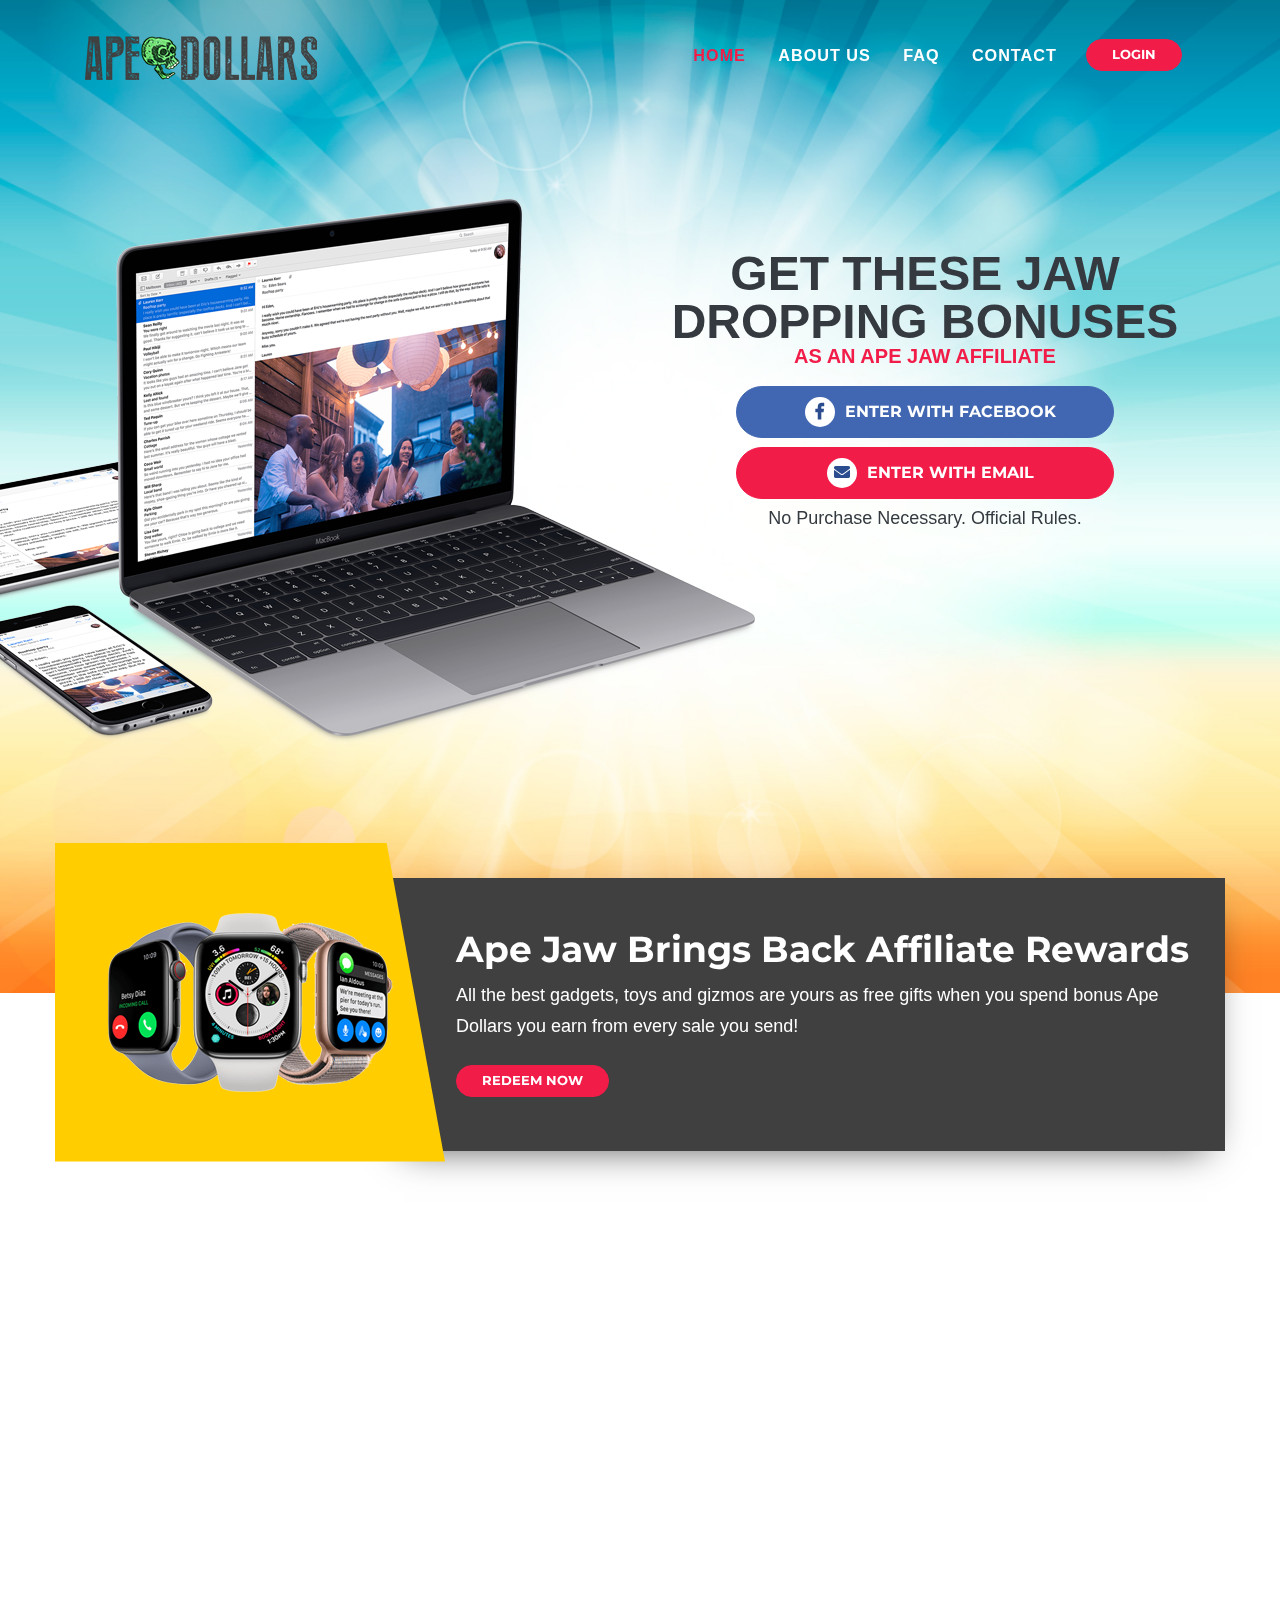
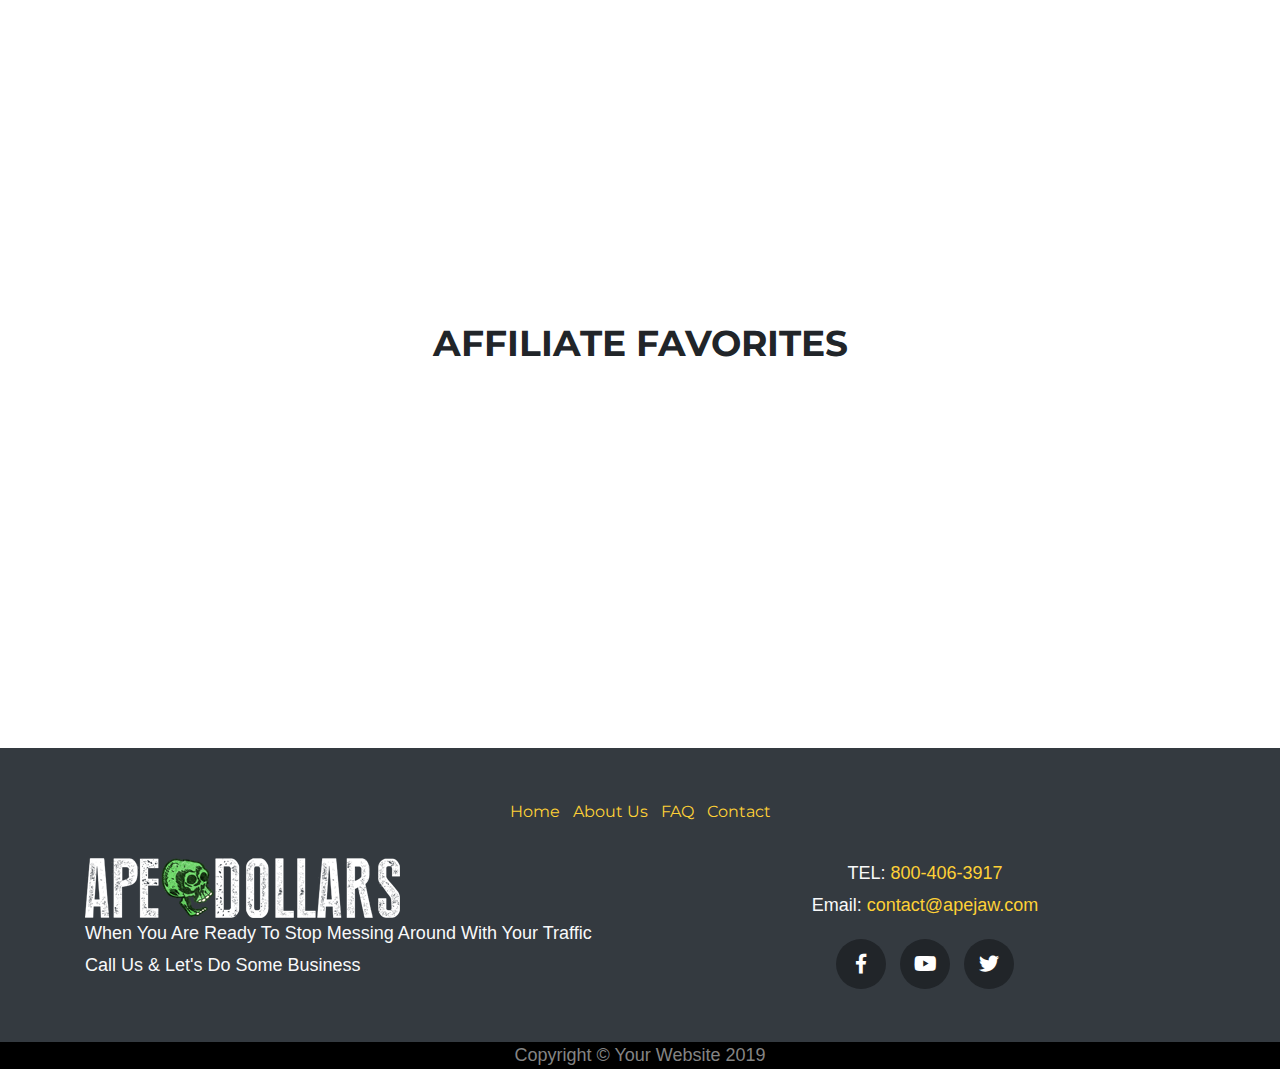
<file: index.html>
<!DOCTYPE html>
<html lang="en">

<head>

  <meta charset="utf-8">
  <meta name="viewport" content="width=device-width, initial-scale=1, shrink-to-fit=no">
  <meta name="description" content="">
  <meta name="author" content="">

  <title>Ape Dollars - Home</title>

  <!-- Bootstrap core CSS -->
  <link href="vendor/bootstrap/css/bootstrap.min.css" rel="stylesheet">

  <!-- Custom fonts for this template -->
  <link href="vendor/fontawesome-free/css/all.min.css" rel="stylesheet" type="text/css">
  <link href="https://fonts.googleapis.com/css?family=Montserrat:400,700" rel="stylesheet" type="text/css">
  <link href='https://fonts.googleapis.com/css?family=Kaushan+Script' rel='stylesheet' type='text/css'>
  <link href='https://fonts.googleapis.com/css?family=Droid+Serif:400,700,400italic,700italic' rel='stylesheet' type='text/css'>
  <link href='https://fonts.googleapis.com/css?family=Roboto+Slab:400,100,300,700' rel='stylesheet' type='text/css'>

  <!-- Custom styles for this template -->
  <link href="css/agency.css" rel="stylesheet">
  <!-- <link href="css/styles.css" rel="stylesheet"> -->

  <link href="https://unpkg.com/aos@2.3.1/dist/aos.css" rel="stylesheet">
  <script src="https://unpkg.com/aos@2.3.1/dist/aos.js"></script>

</head>

<body id="page-top">

  <!-- Navigation -->
  <nav class="navbar navbar-expand-lg navbar-dark fixed-top" id="mainNav">
    <div class="container">
      <a class="navbar-brand js-scroll-trigger" href="#page-top">
        <img src="img/logos/apedollars.png" class="img-fluid" />
      </a>
      <button class="navbar-toggler navbar-toggler-right" type="button" data-toggle="collapse" data-target="#navbarResponsive" aria-controls="navbarResponsive" aria-expanded="false" aria-label="Toggle navigation">
        Menu
        <i class="fas fa-bars"></i>
      </button>
      <div class="collapse navbar-collapse" id="navbarResponsive">
        <ul class="navbar-nav text-uppercase ml-auto">
          <li class="nav-item">
            <a class="nav-link" href="#page-top">Home</a>
          </li>
          <li class="nav-item">
            <a class="nav-link" href="about.html">About Us</a>
          </li>
          <li class="nav-item">
            <a class="nav-link" href="faq.html">FAQ</a>
          </li>
          <li class="nav-item">
            <a class="nav-link" href="contact.html">Contact</a>
          </li>
          <li class="nav-item">
            <a class="btn btn-primary btn-sm login-btn" href="login.html">Login</a>
          </li>
        </ul>
      </div>
    </div>
  </nav>

  <!-- Header -->
  <header class="masthead">
    <div class="container" style="position: relative;">

      <div class="header-content">
        <img src="img/laptop.png" class="img-fluid" data-aos="fade-right" data-aos-duration="1000">
      </div>

      <div class="row">
        <div class="col-md-6 offset-md-6">
          <div class="intro-text text-dark" data-aos="fade-left">
            <div class="intro-heading text-uppercase">Get These Jaw Dropping Bonuses</div>
            <div class="intro-lead-in">As An Ape Jaw Affiliate</div>
            <div class="header-button">
              <a class="btn btn-secondary btn-md text-uppercase js-scroll-trigger my-1 container-fluid" href="#services"><span class="circle"><i class="fab fa-facebook-f"></i></span>Enter with Facebook</a>
              <a class="btn btn-primary btn-md text-uppercase js-scroll-trigger my-1 container-fluid" href="#services"><span class="circle"><i class="fas fa-envelope"></i></span>Enter with Email</a>
            </div>
            <p>No Purchase Necessary. Official Rules.</p>
          </div>
        </div>
      </div>
    </div>
  </header>

  <div class="container feature-wrapper p-0">
    <div class="row p-0">
      <div class="col-md-4 p-0">
        <div class="feature-container" data-aos="fade-right" data-aos-offset="0">
          <img src="img/applewatch.png">
        </div>
      </div>
      <div class="col-md-8 p-0">
        <div class="feature-desc" data-aos="fade-left" data-aos-offset="0">
          <h2>Ape Jaw Brings Back Affiliate Rewards </h2>
          <p>All the best gadgets, toys and gizmos are yours as free gifts when you spend bonus Ape Dollars you earn from every sale you send! </p>
          <a class="btn btn-primary btn-sm text-uppercase my-1 pulse" href="#">Redeem now</a>
        </div>
      </div>
    </div>
  </div>

  <!-- Services -->
  <section>
    <div class="container">
      <div data-aos="fade-up">
        <h2 class="text-uppercase">Ape Jaw Brings Back Affiliate Rewards <a class="btn btn-primary btn-sm text-uppercase my-1 float-right pulse" href="#">Redeem now</a></h2>
        <p>Back in the day, there were dozens of affiliate programs competing to earn your loyalty as marketing partner and their respect for your hard work was universal. Then things shifted and so many others started taking a more adversarial approach to their own traffic providers. At ApeJaw we always appreciate your effort and our Ape Dollars rewards programs shows that appreciation for you every month.</p>
      </div>
    </div>

    <div class="container py-5">
      <div class="row">
        <div class="col-md-6">
          <div class="img-wrap">
            <img src="img/ipad.jpg" class="img-fluid" data-aos="fade-right">
          </div>
          <!-- asds -->
        </div>
        <div class="col-md-6 flavor-container" data-aos="fade-left">
          <i class="fas fa-star"></i><i class="fas fa-star h3"></i><i class="fas fa-star"></i>
          <h2 class="text-uppercase">Flavor of The Week</h2>
          <p>Ape Dollars understands the importance of continually updating campaigns, and that includes the rewards available to you on this site as well. Each week we add one or more new flavors of electronic goodness to the amazing buffet of brand name gear you can get as a free bonus along with the highest most consistent affiliate performance payouts we send to you for every sale. Choose a new reason to smile every time you convert your Ape Dollars into your own personal bonus items.</p>
          <a class="btn btn-primary btn-sm text-uppercase my-1 pulse" href="#">Redeem now</a>
        </div>
      </div>
    </div>

    <div id="portfolio">
      <div class="container">
        <div class="row">
          <div class="col-lg-12 text-center">
            <h2 class="text-uppercase">Affiliate Favorites</h2>
          </div>
        </div>
        <div class="row">
          <div class="col-md-3 col-sm-6 portfolio-item m-0" data-aos="fade-up">
            <a class="portfolio-link" data-toggle="modal" href="#portfolioModal1">
              <div class="portfolio-hover">
                <div class="portfolio-hover-content">
                  <i class="fas fa-plus fa-3x"></i>
                </div>
              </div>
              <img class="img-fluid" src="img/portfolio/appletv-thumbnail.jpg" alt="">
            </a>
            <div class="portfolio-caption">
              <h4>Apple TV</h4>
              <a class="btn btn-primary btn-sm text-uppercase my-1" data-toggle="modal" href="#portfolioModal1">View More</a>
            </div>
          </div>
          <div class="col-md-3 col-sm-6 portfolio-item m-0" data-aos="fade-up" data-aos-duration="500">
            <a class="portfolio-link" data-toggle="modal" href="#portfolioModal2">
              <div class="portfolio-hover">
                <div class="portfolio-hover-content">
                  <i class="fas fa-plus fa-3x"></i>
                </div>
              </div>
              <img class="img-fluid" src="img/portfolio/applewatch-thumbnails.jpg" alt="">
            </a>
            <div class="portfolio-caption">
              <h4>Apple Watch</h4>
              <a class="btn btn-primary btn-sm text-uppercase my-1" data-toggle="modal" href="#portfolioModal2">View More</a>
            </div>
          </div>
          <div class="col-md-3 col-sm-6 portfolio-item m-0" data-aos="fade-up" data-aos-duration="1000">
            <a class="portfolio-link" data-toggle="modal" href="#portfolioModal3">
              <div class="portfolio-hover">
                <div class="portfolio-hover-content">
                  <i class="fas fa-plus fa-3x"></i>
                </div>
              </div>
              <img class="img-fluid" src="img/portfolio/ps4-thumbnail.jpg" alt="">
            </a>
            <div class="portfolio-caption">
              <h4>PlayStation 4</h4>
              <a class="btn btn-primary btn-sm text-uppercase my-1" data-toggle="modal" href="#portfolioModal3">View More</a>
            </div>
          </div>
          <div class="col-md-3 col-sm-6 portfolio-item m-0" data-aos="fade-up" data-aos-duration="1500">
            <a class="portfolio-link" data-toggle="modal" href="#portfolioModal4">
              <div class="portfolio-hover">
                <div class="portfolio-hover-content">
                  <i class="fas fa-plus fa-3x"></i>
                </div>
              </div>
              <img class="img-fluid" src="img/portfolio/oculusgo-thumbnail.jpg" alt="">
            </a>
            <div class="portfolio-caption">
              <h4>OculusGo</h4>
              <a class="btn btn-primary btn-sm text-uppercase my-1" data-toggle="modal" href="#portfolioModal4">View More</a>
            </div>
          </div>
        </div>
      </div>
    </div>

  </section>

  <!-- Footer -->
  <footer class="bg-dark text-light">
    <div class="container py-3">
      <div class="row">
        <div class="col-md-12 pb-4">
          <ul class="list-inline quicklinks">
           <li class="list-inline-item">
              <a href="index.html">Home</a>
            </li>
            <li class="list-inline-item">
              <a href="about.html">About Us</a>
            </li>
            <li class="list-inline-item">
              <a href="faq.html">FAQ</a>
            </li>
            <li class="list-inline-item">
              <a href="contact.html">Contact</a>
            </li>
          </ul>
        </div>

        <div class="col-md-6 text-left">
          <img src="img/logos/apedollars-light.png" class="img-fluid">
          <p>When You Are Ready To Stop Messing Around With Your Traffic Call Us & Let's Do Some Business </p>
        </div>
        <div class="col-md-6">
          <p class="m-0">TEL: <a href="tel:800-406-3917">800-406-3917</a></p>
          <p>Email: <a href="mailto:contact@apejaw.com">contact@apejaw.com</a></p>
          <ul class="list-inline social-buttons">
            <li class="list-inline-item">
              <a href="#">
                <i class="fab fa-facebook-f"></i>
              </a>
            </li>
            <li class="list-inline-item">
              <a href="#">
                <i class="fab fa-youtube"></i>
              </a>
            </li>
            <li class="list-inline-item">
              <a href="#">
                <i class="fab fa-twitter"></i>
              </a>
            </li>
          </ul>
        </div>
      </div>
    </div>
  </footer>
  
  <div class="copyright">
    <span>Copyright &copy; Your Website 2019</span>
  </div>

  <!-- Portfolio Modals -->

  <!-- Modal 1 -->
  <div class="portfolio-modal modal fade" id="portfolioModal1" tabindex="-1" role="dialog" aria-hidden="true">
    <div class="modal-dialog">
      <div class="modal-content">
        <div class="close-modal" data-dismiss="modal">
          <div class="lr">
            <div class="rl"></div>
          </div>
        </div>
        <div class="container">
          <div class="row">
            <div class="col-lg-8 mx-auto">
              <div class="modal-body">
                <!-- Project Details Go Here -->
                <h2 class="text-uppercase">Apple TV</h2>
                <!-- <p class="item-intro text-muted">Lorem ipsum dolor sit amet consectetur.</p> -->
                <img class="img-fluid d-block mx-auto" src="img/portfolio/appletv.jpg" alt="">
                <p>The gold standard in set top boxes for any Apple fanboy. This tiny device delivers 4K streaming to any screen with easy access to all your iTunes content, YouTube, Amazon Prime, Hulu and your own desktop files.</p>
                <!-- <ul class="list-inline">
                  <li>Date: January 2017</li>
                  <li>Client: Threads</li>
                  <li>Category: Illustration</li>
                </ul> -->
                <button class="btn btn-primary" data-dismiss="modal" type="button">
                  <i class="fas fa-hand-holding-heart"></i>
                  Redeem</button>
              </div>
            </div>
          </div>
        </div>
      </div>
    </div>
  </div>

  <!-- Modal 2 -->
  <div class="portfolio-modal modal fade" id="portfolioModal2" tabindex="-1" role="dialog" aria-hidden="true">
    <div class="modal-dialog">
      <div class="modal-content">
        <div class="close-modal" data-dismiss="modal">
          <div class="lr">
            <div class="rl"></div>
          </div>
        </div>
        <div class="container">
          <div class="row">
            <div class="col-lg-8 mx-auto">
              <div class="modal-body">
                <!-- Project Details Go Here -->
                <h2 class="text-uppercase">Apple Watch</h2>
                <!-- <p class="item-intro text-muted">Lorem ipsum dolor sit amet consectetur.</p> -->
                <img class="img-fluid d-block mx-auto" src="img/portfolio/applewatch-full.jpg" alt="">
                <p>Quickly becoming the must-have wearable, Apple Watch helps to improve your health and fitness in so many ways and keeps you connected even when your phone is far away. For the affiliates who work diligently at a desk, this device may be the key to feeling better physically, or it also makes a hell of a gift for someone special in your life.</p>
                <!-- <ul class="list-inline">
                  <li>Date: January 2017</li>
                  <li>Client: Explore</li>
                  <li>Category: Graphic Design</li>
                </ul> -->
                <button class="btn btn-primary" data-dismiss="modal" type="button">
                  <i class="fas fa-hand-holding-heart"></i>
                  Redeem</button>
              </div>
            </div>
          </div>
        </div>
      </div>
    </div>
  </div>

  <!-- Modal 3 -->
  <div class="portfolio-modal modal fade" id="portfolioModal3" tabindex="-1" role="dialog" aria-hidden="true">
    <div class="modal-dialog">
      <div class="modal-content">
        <div class="close-modal" data-dismiss="modal">
          <div class="lr">
            <div class="rl"></div>
          </div>
        </div>
        <div class="container">
          <div class="row">
            <div class="col-lg-8 mx-auto">
              <div class="modal-body">
                <!-- Project Details Go Here -->
                <h2 class="text-uppercase">PlayStation 4</h2>
                <!-- <p class="item-intro text-muted">Lorem ipsum dolor sit amet consectetur.</p> -->
                <img class="img-fluid d-block mx-auto" src="img/portfolio/ps4-full.jpg" alt="">
                <p>The premier gaming console on the market right now for any gamer who wants to show off their Fortnite skills, or as a cool new device the whole family can enjoy during afternoons of gaming together. Simple to hook up to any screen but hard to step away from once you have it all set up and are showering your opponents with your own signature finishing moves!</p>
                <!-- <ul class="list-inline">
                  <li>Date: January 2017</li>
                  <li>Client: Finish</li>
                  <li>Category: Identity</li>
                </ul> -->
                <button class="btn btn-primary" data-dismiss="modal" type="button">
                  <i class="fas fa-hand-holding-heart"></i>
                  Redeem</button>
              </div>
            </div>
          </div>
        </div>
      </div>
    </div>
  </div>

  <!-- Modal 4 -->
  <div class="portfolio-modal modal fade" id="portfolioModal4" tabindex="-1" role="dialog" aria-hidden="true">
    <div class="modal-dialog">
      <div class="modal-content">
        <div class="close-modal" data-dismiss="modal">
          <div class="lr">
            <div class="rl"></div>
          </div>
        </div>
        <div class="container">
          <div class="row">
            <div class="col-lg-8 mx-auto">
              <div class="modal-body">
                <!-- Project Details Go Here -->
                <h2 class="text-uppercase">OculusGo</h2>
                <!-- <p class="item-intro text-muted">Lorem ipsum dolor sit amet consectetur.</p> -->
                <img class="img-fluid d-block mx-auto" src="img/portfolio/oculusgo-full.jpg" alt="">
                <p>As a professional affiliate you have already heard of the waves Virtual Reality is now making in the content marketplace. Now you can experience the immersive excitement of VR for yourself. Best of all, you get to tell your girlfriend or spouse that you need to finish watching your favorite VR paysite because “it’s for work and it’s really important to see how this scene ends.” </p>
                <!-- <ul class="list-inline">
                  <li>Date: January 2017</li>
                  <li>Client: Lines</li>
                  <li>Category: Branding</li>
                </ul> -->
                <button class="btn btn-primary" data-dismiss="modal" type="button">
                  <i class="fas fa-hand-holding-heart"></i>
                  Redeem</button>
              </div>
            </div>
          </div>
        </div>
      </div>
    </div>
  </div>

  <!-- Bootstrap core JavaScript -->
  <script src="vendor/jquery/jquery.min.js"></script>
  <script src="vendor/bootstrap/js/bootstrap.bundle.min.js"></script>

  <!-- Plugin JavaScript -->
  <script src="vendor/jquery-easing/jquery.easing.min.js"></script>

  <!-- Contact form JavaScript -->
  <script src="js/jqBootstrapValidation.js"></script>
  <script src="js/contact_me.js"></script>

  <!-- Custom scripts for this template -->
  <script src="js/agency.min.js"></script>

  <script>
    AOS.init();
  </script>

</body>

</html>
</file>
<file: css/agency.css>
/*!
 * ApeDollars
 * Copyright 2019 Elmer Bautista
 */

html, body {
  overflow-x: hidden;
  font-family: 'Opem Sans', sans-serif;
  font-size: 18px;
}

p {
  line-height: 1.75;
}

a {
  color: #fed136;
}

a:hover {
  color: #fec503;
}

.text-primary {
  color: #fed136 !important;
}

h1,
h2,
h3,
h4,
h5,
h6 {
  font-weight: 700;
  font-family: 'Montserrat', -apple-system, BlinkMacSystemFont, 'Segoe UI', Roboto, 'Helvetica Neue', Arial, sans-serif, 'Apple Color Emoji', 'Segoe UI Emoji', 'Segoe UI Symbol', 'Noto Color Emoji';
}

section {
  padding: 100px 0;
}

section h2.section-heading {
  font-size: 40px;
  margin-top: 0;
  margin-bottom: 15px;
}

section h3.section-subheading {
  font-size: 16px;
  font-weight: 400;
  font-style: italic;
  margin-bottom: 75px;
  text-transform: none;
  font-family: 'Droid Serif', -apple-system, BlinkMacSystemFont, 'Segoe UI', Roboto, 'Helvetica Neue', Arial, sans-serif, 'Apple Color Emoji', 'Segoe UI Emoji', 'Segoe UI Symbol', 'Noto Color Emoji';
}

@media (min-width: 768px) {
  section {
    padding: 60px 0;
  }
}

.py-10 {
  padding:150px 0 !important; 
}

.btn {
  font-family: 'Montserrat', -apple-system, BlinkMacSystemFont, 'Segoe UI', Roboto, 'Helvetica Neue', Arial, sans-serif, 'Apple Color Emoji', 'Segoe UI Emoji', 'Segoe UI Symbol', 'Noto Color Emoji';
  font-weight: 700;
  cursor: pointer;
}

.btn-xl {
  font-size: 18px;
  padding: 20px 40px;
}

.btn-md {
  font-size: 16px;
  padding: 10px 40px;
}

.btn-sm {
  font-size: 13px;
  padding: 5px 25px;
}


.btn-primary {
  background-color: #f21c49;
  border-color: #f21c49;
  border-radius: 50px;
}

.btn-primary:active, .btn-primary:focus, .btn-primary:hover {
  background-color: #cc0b33 !important;
  border-color: #cc0b33 !important;
  color: white;
}

.btn-primary:active, .btn-primary:focus {
  -webkit-box-shadow: 0 0 0 0.2rem rgba(254, 209, 55, 0.5) !important;
  box-shadow: 0 0 0 0.2rem rgba(254, 209, 55, 0.5) !important;
}

.btn-secondary {
  background-color: #4267b2;
  border-color: #4267b2;
  border-radius: 50px;
}

.btn-secondary:active, .btn-secondary:focus, .btn-secondary:hover {
  background-color: #2b4c8e !important;
  border-color: #2b4c8e !important;
  color: white;
}

.btn-secondary:active, .btn-secondary:focus {
  -webkit-box-shadow: 0 0 0 0.2rem rgba(254, 209, 55, 0.5) !important;
  box-shadow: 0 0 0 0.2rem rgba(254, 209, 55, 0.5) !important;
}

.login-btn {
  margin: 1.1em 1em !important;
}

::selection {
  background: #f21c49;
  color: #fff;
  text-shadow: none;
}

img::selection {
  background: transparent;
}

img::-moz-selection {
  background: transparent;
}

#mainNav {
  background-color: #fff;
}

#mainNav .navbar-toggler {
  font-size: 12px;
  right: 0;
  padding: 13px;
  text-transform: uppercase;
  color: white;
  border: 0;
  background-color: #fed136;
  font-family: 'Montserrat', -apple-system, BlinkMacSystemFont, 'Segoe UI', Roboto, 'Helvetica Neue', Arial, sans-serif, 'Apple Color Emoji', 'Segoe UI Emoji', 'Segoe UI Symbol', 'Noto Color Emoji';
}

#mainNav .navbar-brand {
  color: #fed136;
  font-family: 'Kaushan Script', -apple-system, BlinkMacSystemFont, 'Segoe UI', Roboto, 'Helvetica Neue', Arial, sans-serif, 'Apple Color Emoji', 'Segoe UI Emoji', 'Segoe UI Symbol', 'Noto Color Emoji';
}

#mainNav .navbar-brand.active, #mainNav .navbar-brand:active, #mainNav .navbar-brand:focus, #mainNav .navbar-brand:hover {
  color: #fec503;
}

#mainNav .navbar-nav .nav-item .nav-link {
  font-size: 90%;
  font-weight: 600;
  padding: 0.75em 0;
  letter-spacing: 1px;
  color: white;
  font-family: 'Open Sans', sans-serif;
}

#mainNav .navbar-nav .nav-item .nav-link.active, #mainNav .navbar-nav .nav-item .nav-link:hover {
  color: #f21c49;
}

@media (max-width: 992px) {
  #mainNav .navbar-nav .nav-item .nav-link {
    color: #000;
  }

  .navbar-dark .navbar-brand {
    width: 65%;
  }
}

@media (min-width: 992px) {
  #mainNav {
    padding-top: 25px;
    padding-bottom: 25px;
    -webkit-transition: padding-top 0.3s, padding-bottom 0.3s;
    transition: padding-top 0.3s, padding-bottom 0.3s;
    border: none;
    background-color: transparent;
  }
  #mainNav .navbar-brand {
    font-size: 1.75em;
    -webkit-transition: all 0.3s;
    transition: all 0.3s;
  }
  #mainNav .navbar-nav .nav-item .nav-link {
    padding: 1.1em 1em !important;
  }
  #mainNav.navbar-shrink {
    padding-top: 0;
    padding-bottom: 0;
    background-color: #fff;
    -webkit-box-shadow: 0px 0px 29px -8px rgba(0,0,0,0.75);
    -moz-box-shadow: 0px 0px 29px -8px rgba(0,0,0,0.75);
    box-shadow: 0px 0px 29px -8px rgba(0,0,0,0.75);
  }
  #mainNav.navbar-shrink .nav-item .nav-link {
    color: #000;
  }
  #mainNav.navbar-shrink .navbar-brand {
    font-size: 1.25em;
    padding: 12px 0;
  }

}

header.masthead {
  text-align: center;
  color: white;
  background-image: url("../img/header-bg2.jpg");
  background-repeat: no-repeat;
  background-attachment: scroll;
  background-position: center center;
  background-size: cover;
}

header.masthead .intro-text {
  padding-top: 150px;
  padding-bottom: 100px;
}

header.masthead .intro-text .intro-lead-in {
  font-size: 18px;
  font-style: normal;
  text-transform: uppercase;
  line-height: 20px;
  margin-bottom: 15px;
  font-family: 'Open Sans', sans-serif;
  color: #f21c49;
  font-weight: 700;
}

header.masthead .intro-text .intro-heading {
  font-size: 50px;
  font-weight: 700;
  line-height: 50px;
  margin-bottom: 25px;
  font-family: 'Montserrat', -apple-system, BlinkMacSystemFont, 'Segoe UI', Roboto, 'Helvetica Neue', Arial, sans-serif, 'Apple Color Emoji', 'Segoe UI Emoji', 'Segoe UI Symbol', 'Noto Color Emoji';
}

@media (max-width: 768px) {
  header.masthead .intro-text {
    padding-bottom: 300px !important;
    padding-top: 115px;
  }
}

@media (min-width: 768px) {

  header.masthead .intro-text {
    padding-top: 250px;
    padding-bottom: 440px;
  }
  header.masthead .intro-text .intro-lead-in {
    font-size: 20px;
    font-style: normal;
    text-transform: uppercase;
    line-height: 20px;
    margin-bottom: 15px;
    font-family: 'Open Sans', sans-serif;
    color: #f21c49;
    font-weight: 700;
  }
  header.masthead .intro-text .intro-heading {
    font-size: 48px;
    font-weight: 700;
    line-height: 48px;
    margin-bottom: 0;
    font-family: 'Open Sans', sans-serif;
  }
}

.service-heading {
  margin: 15px 0;
  text-transform: none;
}

#portfolio .portfolio-item {
  right: 0;
  margin: 0 0 15px;
}

#portfolio .portfolio-item .portfolio-link {
  position: relative;
  display: block;
  max-width: 400px;
  margin: 0 auto;
  cursor: pointer;
}

#portfolio .portfolio-item .portfolio-link .portfolio-hover {
  position: absolute;
  width: 100%;
  height: 100%;
  -webkit-transition: all ease 0.5s;
  transition: all ease 0.5s;
  opacity: 0;
  background: rgba(254, 209, 54, 0.9);
}

#portfolio .portfolio-item .portfolio-link .portfolio-hover:hover {
  opacity: 1;
}

#portfolio .portfolio-item .portfolio-link .portfolio-hover .portfolio-hover-content {
  font-size: 20px;
  position: absolute;
  top: 50%;
  width: 100%;
  height: 20px;
  margin-top: -12px;
  text-align: center;
  color: white;
}

#portfolio .portfolio-item .portfolio-link .portfolio-hover .portfolio-hover-content i {
  margin-top: -12px;
}

#portfolio .portfolio-item .portfolio-link .portfolio-hover .portfolio-hover-content h3,
#portfolio .portfolio-item .portfolio-link .portfolio-hover .portfolio-hover-content h4 {
  margin: 0;
}

#portfolio .portfolio-item .portfolio-caption {
  max-width: 400px;
  margin: 0 auto;
  padding: 25px;
  text-align: center;
  background-color: #fff;
}

#portfolio .portfolio-item .portfolio-caption h4 {
  margin: 0;
  text-transform: none;
}

#portfolio .portfolio-item .portfolio-caption p {
  font-size: 16px;
  font-style: italic;
  margin: 0;
  font-family: 'Droid Serif', -apple-system, BlinkMacSystemFont, 'Segoe UI', Roboto, 'Helvetica Neue', Arial, sans-serif, 'Apple Color Emoji', 'Segoe UI Emoji', 'Segoe UI Symbol', 'Noto Color Emoji';
}

#portfolio * {
  z-index: 2;
}

.feature-wrapper {
  margin-top:-150px;
}

.img-wrap {
  position: absolute; 
  left: -300px; 
  top:0;
}

@media (min-width: 767px) {
  #portfolio .portfolio-item {
    margin: 0 0 30px;
  }
}



@media (max-width: 767px) {
  .feature-desc {
    margin-left: 0 !important;
    margin: 0 !important;
    padding: 50px !important;
    text-align: center;
  }

  .feature-container {
    -webkit-clip-path: polygon(0 0, 100% 0, 100% 100%, 0 100%) !important;
    clip-path: polygon(0 0, 100% 0, 100% 100%, 0 100%) !important;
  }

  .header-content {
    display: block;
    /*width: 100%;*/
    /*text-align: center;*/
  }

  .header-content img {
    left: 0 !important;
    width: 100%;
    text-align: center;
    /*bottom: -55px;*/
    top: 60% !important;
  }

  .feature-wrapper {
    margin-top:0;
    max-width: 100%;
  }

  .img-wrap {
    position: relative; 
    left: 0; 
    top:0;
  }

  .img-wrap img {
    width: 100%;
  }

  .flavor-container {
    text-align: center;
  }

  .portfolio-modal .modal-content h2 {
    font-size: 32px !important;
  }

}

.portfolio-modal {
  padding-right: 0px !important;
}

.portfolio-modal .modal-dialog {
  margin: 1rem;
  max-width: 100vw;
}

.portfolio-modal .modal-content {
  padding: 100px 0;
  text-align: center;
}

.portfolio-modal .modal-content h2 {
  font-size: 3em;
  margin-bottom: 15px;
}

.portfolio-modal .modal-content p {
  margin-bottom: 30px;
}

.portfolio-modal .modal-content p.item-intro {
  font-size: 16px;
  font-style: italic;
  margin: 20px 0 30px;
  font-family: 'Droid Serif', -apple-system, BlinkMacSystemFont, 'Segoe UI', Roboto, 'Helvetica Neue', Arial, sans-serif, 'Apple Color Emoji', 'Segoe UI Emoji', 'Segoe UI Symbol', 'Noto Color Emoji';
}

.portfolio-modal .modal-content ul.list-inline {
  margin-top: 0;
  margin-bottom: 30px;
}

.portfolio-modal .modal-content img {
  margin-bottom: 30px;
}

.portfolio-modal .modal-content button {
  cursor: pointer;
}

.portfolio-modal .close-modal {
  position: absolute;
  top: 25px;
  right: 25px;
  width: 75px;
  height: 75px;
  cursor: pointer;
  background-color: transparent;
}

.portfolio-modal .close-modal:hover {
  opacity: 0.3;
}

.portfolio-modal .close-modal .lr {
  /* Safari and Chrome */
  z-index: 1051;
  width: 1px;
  height: 30px;
  margin-left: 35px;
  /* IE 9 */
  -webkit-transform: rotate(45deg);
  transform: rotate(45deg);
  background-color: #212529;
}

.portfolio-modal .close-modal .lr .rl {
  /* Safari and Chrome */
  z-index: 1052;
  width: 1px;
  height: 30px;
  /* IE 9 */
  -webkit-transform: rotate(90deg);
  transform: rotate(90deg);
  background-color: #212529;
}

@media (max-width: 992px) {
  header.masthead .intro-text .intro-heading {
    font-size: 32px;
    margin: 0;
    line-height: 32px;
  }

  .header-button {
    width: 100% !important;
  }

  .btn-md {
    padding: 10px 30px;
  }

  .h2, h2, h4 {
    font-size: 18px;
  }

  p {
    font-size: 13px;
  }

}

@media (min-width: 992px) {
  .timeline > li {
    min-height: 150px;
  }
  .timeline > li .timeline-panel {
    padding: 0 20px 20px;
  }
  .timeline > li .timeline-image {
    width: 150px;
    height: 150px;
    margin-left: -75px;
  }
  .timeline > li .timeline-image h4 {
    font-size: 18px;
    line-height: 26px;
    margin-top: 30px;
  }
  .timeline > li.timeline-inverted > .timeline-panel {
    padding: 0 20px 20px;
  }
}

@media (min-width: 1200px) {
  .timeline > li {
    min-height: 170px;
  }
  .timeline > li .timeline-panel {
    padding: 0 20px 20px 100px;
  }
  .timeline > li .timeline-image {
    width: 170px;
    height: 170px;
    margin-left: -85px;
  }
  .timeline > li .timeline-image h4 {
    margin-top: 40px;
  }
  .timeline > li.timeline-inverted > .timeline-panel {
    padding: 0 100px 20px 20px;
  }
}

footer {
  padding: 25px 0;
  text-align: center;
}

.copyright {
  background: #000; 
  width: 100%; 
  text-align: center; 
  color: #848484;
}

footer ul.quicklinks {
  font-size: 90%;
  line-height: 40px;
  margin-bottom: 0;
  text-transform: none;
  font-family: 'Montserrat', -apple-system, BlinkMacSystemFont, 'Segoe UI', Roboto, 'Helvetica Neue', Arial, sans-serif, 'Apple Color Emoji', 'Segoe UI Emoji', 'Segoe UI Symbol', 'Noto Color Emoji';
}

ul.social-buttons {
  margin-bottom: 0;
}

ul.social-buttons li a {
  font-size: 20px;
  line-height: 50px;
  display: block;
  width: 50px;
  height: 50px;
  -webkit-transition: all 0.3s;
  transition: all 0.3s;
  color: white;
  border-radius: 100%;
  outline: none;
  background-color: #212529;
}

ul.social-buttons li a:active, ul.social-buttons li a:focus, ul.social-buttons li a:hover {
  background-color: #fed136;
}

.header-content img {
  position: absolute;
  left: -250px;
  top: 20%;
}

.feature-container {
  background: #ffcd00; 
  width: 100%; 
  text-align: center; 
  padding: 70px 0;
  -webkit-clip-path: polygon(0 0, 85% 0, 100% 100%, 0 100%);
  clip-path: polygon(0 0, 85% 0, 100% 100%, 0 100%);
  z-index: 2;
  position: relative;
}

.feature-desc {
  background: #404040;
  margin: 35px 0;
  vertical-align: middle;
  margin-left: -59px;
  z-index: 1;
  color: #fff;
  padding-left: 70px;
  padding-top: 50px;
  padding-bottom: 50px;
  padding-right: 30px;
  -webkit-box-shadow: 0px 14px 37px -18px rgba(0,0,0,0.75);
  -moz-box-shadow: 0px 14px 37px -18px rgba(0,0,0,0.75);
  box-shadow: 0px 14px 37px -18px rgba(0,0,0,0.75);
}

.circle {
  color: #2b4c8e;
  margin: 0 10px;

  height: 30px;
  width: 30px;
  background-color: #fff;
  border-radius: 50%;
  display: inline-block;
  line-height: 30px;
}

.header-button {
  width: 70%;
  margin: 0 auto;
}

.pulse {
  cursor: pointer;
  box-shadow: 0 0 0 rgba(255, 204, 1, 0.4);
  animation: pulse 2s infinite;
}
.pulse:hover {
  animation: none;
}

@-webkit-keyframes pulse {
  0% {
    -webkit-box-shadow: 0 0 0 0 rgba(255, 204, 1, 0.4);
  }
  70% {
      -webkit-box-shadow: 0 0 0 10px rgba(255, 204, 1, 0);
  }
  100% {
      -webkit-box-shadow: 0 0 0 0 rgba(255, 204, 1, 0);
  }
}
@keyframes pulse {
  0% {
    -moz-box-shadow: 0 0 0 0 rgba(255, 204, 1, 0.4);
    box-shadow: 0 0 0 0 rgba(255, 204, 1, 0.4);
  }
  70% {
      -moz-box-shadow: 0 0 0 10px rgba(255, 204, 1, 0);
      box-shadow: 0 0 0 10px rgba(204,169,44, 0);
  }
  100% {
      -moz-box-shadow: 0 0 0 0 rgba(255, 204, 1, 0);
      box-shadow: 0 0 0 0 rgba(255, 204, 1, 0);
  }
}

@media (max-width: 1024px) {
  .header-content img {
    position: absolute !important;
    left: -300px;
  }

  .feature-desc h2 {
    font-size: 28px;
  }
}
</file>
